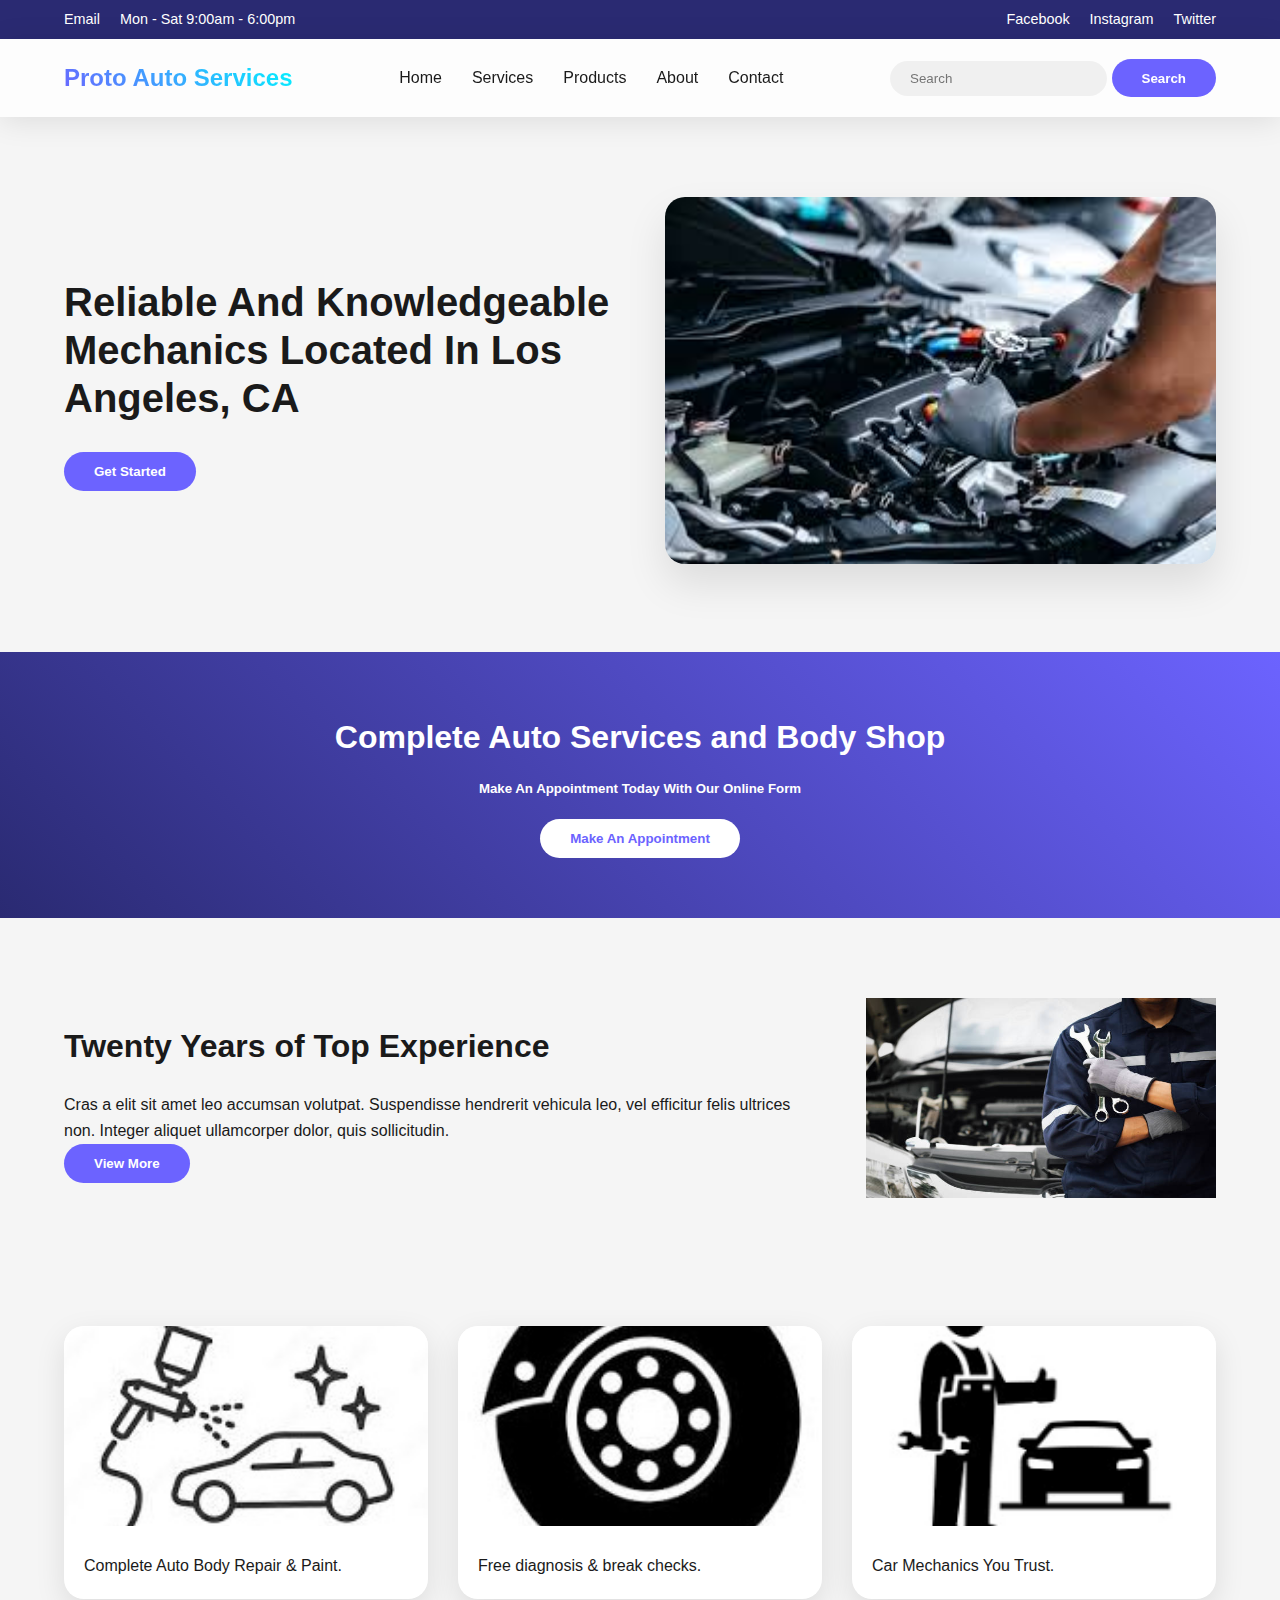
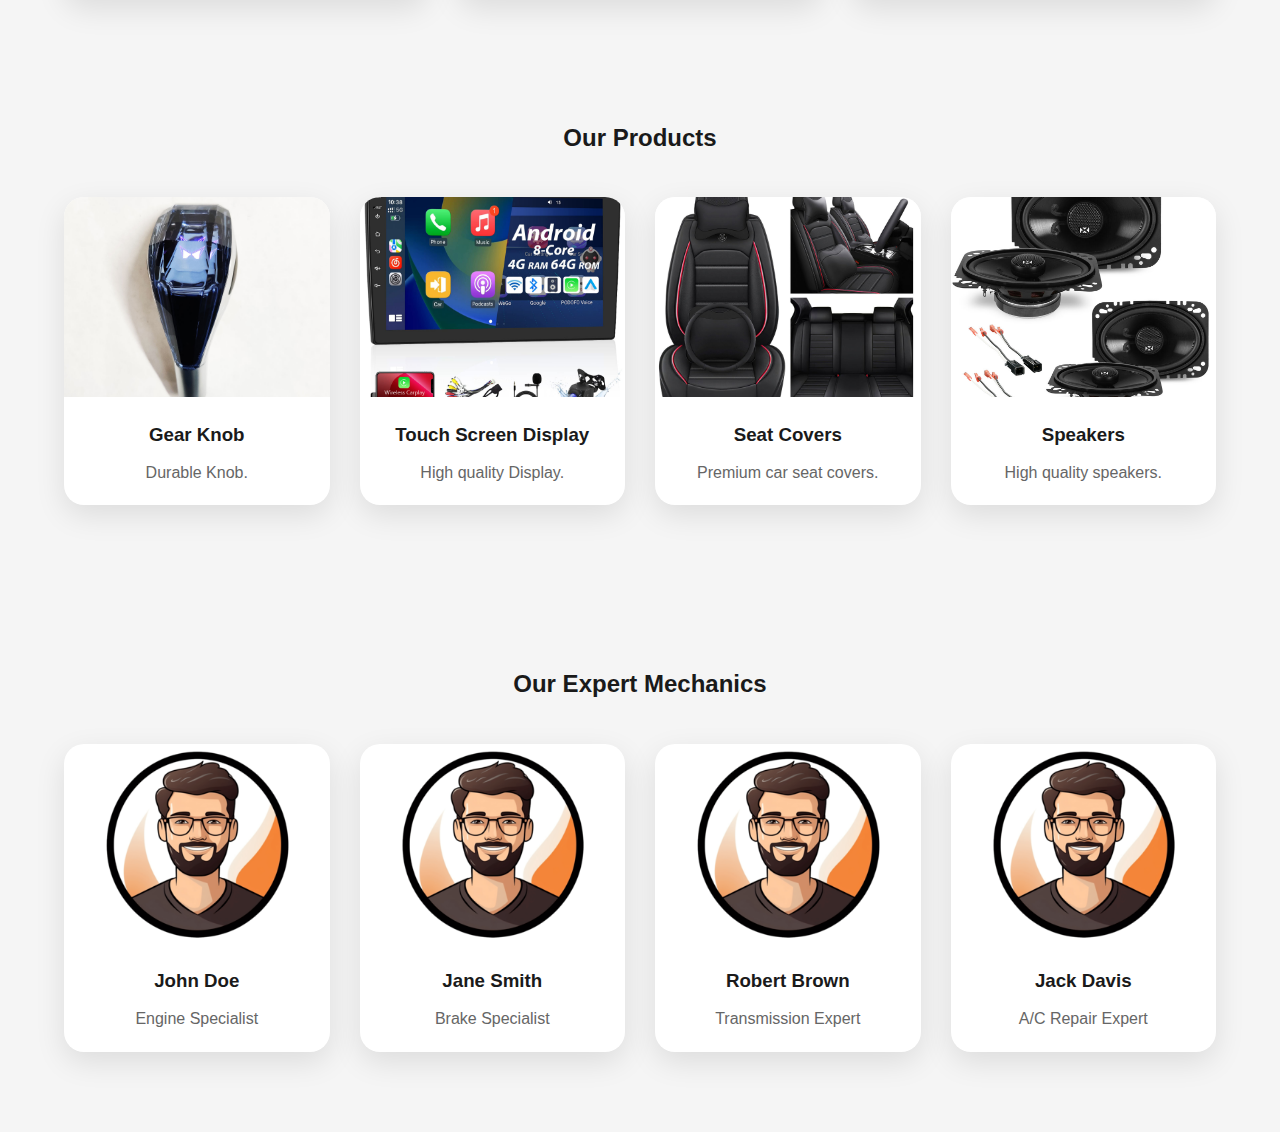
<file: Auto Services/Home.html>
<!DOCTYPE html>
<html lang="en">
<head>
    <meta charset="UTF-8">
    <meta name="viewport" content="width=device-width, initial-scale=1.0">
    <title>Home</title>
    <link rel="stylesheet" href="style.css">
</head>
<body>
    <div class="topbar">
        <div class="main-topbar">
            <ul>
                <li class="nav-item d-done"><a href="#">Email</a></li>
                <li>Mon - Sat 9:00am - 6:00pm</li>
            </ul>
        </div>        
        <div class="social">
            <ul>
                <li><a href="#">Facebook</a></li>
                <li><a href="#">Instagram</a></li>
                <li><a href="#">Twitter</a></li>
            </ul>
        </div>
    </div>

    <nav class="navigation">
        <div class="logo">
            Proto Auto Services
        </div>
        <div class="nav-links">
            <ul>
                <li><a href="#001">Home</a></li>
                <li><a href="#002">Services</a></li>
                <li><a href="#003">Products</a></li>
                <li><a href="#004">About</a></li>
                <li><a href="#005">Contact</a></li>
            </ul>
        </div>
        <div>
            <input type="text" placeholder="Search">
            <button>Search</button>
        </div>
    </nav>

    <div class="intro" id="001">
        <div class="intro-text">
            <p>Reliable And Knowledgeable Mechanics Located In Los Angeles, CA</p>
            <button type="button">Get Started</button>
        </div>
        <div class="intro-image">
            <img src="./Assets/repair img.jpg" alt="Repair">
        </div>
    </div>

    <div class="appointment">
        <h3>Complete Auto Services and Body Shop</h3>
        <h5>Make An Appointment Today With Our Online Form</h5>
        <button type="button">Make An Appointment</button>
    </div>

    <div class="experience" id="002">
        <div class="experience-text">
            <h2>Twenty Years of Top Experience</h2>
            <p>Cras a elit sit amet leo accumsan volutpat. Suspendisse hendrerit vehicula leo, vel efficitur felis ultrices non. Integer aliquet ullamcorper dolor, quis sollicitudin.</p>
            <button type="button">View More</button>
        </div>
        <div class="experience-image">
            <img src="./Assets/image.png" alt="Experience" height="200" width="350">
        </div>
    </div>

    <div class="posters">
        <div class="p1">
            <div>
                <img src="./Assets/download.jpg">
            </div>
            <div>
                <p>Complete Auto Body Repair & Paint.</p>
            </div>
        </div>
        <div class="p2">
            <div>
                <img src="./Assets/breaking.jpg">
            </div>
            <div>
                <p>Free diagnosis & break checks.</p>
            </div>
        </div>
        <div class="p3">
            <div>
                <img src="./Assets/download.png">
            </div>
            <div>
                <p>Car Mechanics You Trust.</p>
            </div>
        </div>
    </div>

    <div class="product-cards" id="003">
        <h2>Our Products</h2>
        <div class="cards">
            <div class="card">
                <img src="./Assets/gear-shift-knob.jpg" alt="Product 1">
                <h3>Gear Knob</h3>
                <p>Durable Knob.</p>
            </div>
            <div class="card">
                <img src="./Assets/display.jpg" alt="Product 2">
                <h3>Touch Screen Display</h3>
                <p>High quality Display.</p>
            </div>
            <div class="card">
                <img src="./Assets/seat-cover.jpg" alt="Product 3">
                <h3>Seat Covers</h3>
                <p>Premium car seat covers.</p>
            </div>
            <div class="card">
                <img src="./Assets/speakers.jpg" alt="Product 4">
                <h3>Speakers</h3>
                <p>High quality speakers.</p>
            </div>
        </div>
    </div>

    <div class="team-cards" id="004">
        <h2>Our Expert Mechanics</h2>
        <div class="cards">
            <div class="card">
                <img src="./Assets/profile1.png" alt="Mechanic 1">
                <h3>John Doe</h3>
                <p>Engine Specialist</p>
            </div>
            <div class="card">
                <img src="./Assets/profile1.png" alt="Mechanic 2">
                <h3>Jane Smith</h3>
                <p>Brake Specialist</p>
            </div>
            <div class="card">
                <img src="./Assets/profile1.png" alt="Mechanic 3">
                <h3>Robert Brown</h3>
                <p>Transmission Expert</p>
            </div>
            <div class="card">
                <img src="./Assets/profile1.png" alt="Mechanic 4">
                <h3>Jack Davis</h3>
                <p>A/C Repair Expert</p>
            </div>
        </div>
    </div>

</body>
</html>
</file>
<file: Auto Services/style.css>
/* Modern Variables */
:root {
    --primary: #6C63FF;
    --secondary: #2A2A72;
    --accent: #00F5FF;
    --dark: #1A1A1A;
    --light: #F5F5F5;
    --glass: rgba(255, 255, 255, 0.1);
    --glass-border: rgba(255, 255, 255, 0.2);
  }
  
  /* Global Reset and Fonts */
  * {
    margin: 0;
    padding: 0;
    box-sizing: border-box;
    font-family: 'Inter', 'SF Pro Display', -apple-system, BlinkMacSystemFont, sans-serif;
  }
  
  body {
    background: var(--light);
    color: var(--dark);
    line-height: 1.6;
  }
  
  /* Smooth Scroll Behavior */
  html {
    scroll-behavior: smooth;
  }
  
  /* Top Bar Styling */
  .topbar {
    background: var(--secondary);
    color: white;
    padding: 8px 5%;
    display: flex;
    justify-content: space-between;
    align-items: center;
    font-size: 0.9rem;
  }
  
  .topbar ul {
    display: flex;
    list-style: none;
    gap: 20px;
  }
  
  .topbar a {
    color: white;
    text-decoration: none;
    transition: color 0.3s ease;
  }
  
  .topbar a:hover {
    color: var(--accent);
  }
  
  /* Navigation Styling */
  .navigation {
    background: rgba(255, 255, 255, 0.8);
    backdrop-filter: blur(10px);
    padding: 20px 5%;
    display: flex;
    justify-content: space-between;
    align-items: center;
    position: sticky;
    top: 0;
    z-index: 1000;
    box-shadow: 0 4px 30px rgba(0, 0, 0, 0.1);
  }
  
  .logo {
    font-size: 1.5rem;
    font-weight: 700;
    background: linear-gradient(45deg, var(--primary), var(--accent));
    -webkit-background-clip: text;
    -webkit-text-fill-color: transparent;
  }
  
  .nav-links ul {
    display: flex;
    gap: 30px;
    list-style: none;
  }
  
  .nav-links a {
    color: var(--dark);
    text-decoration: none;
    font-weight: 500;
    position: relative;
    padding: 5px 0;
  }
  
  .nav-links a::after {
    content: '';
    position: absolute;
    bottom: -2px;
    left: 0;
    width: 0;
    height: 2px;
    background: var(--primary);
    transition: width 0.3s ease;
  }
  
  .nav-links a:hover::after {
    width: 100%;
  }

  nav button {
    height: 38px;
  }
  
  /* Search Input Styling */
  input[type="text"] {
    padding: 10px 20px;
    border: none;
    border-radius: 50px;
    background: rgba(0, 0, 0, 0.05);
    transition: all 0.3s ease;
  }
  
  input[type="text"]:focus {
    outline: none;
    box-shadow: 0 0 0 2px var(--primary);
    background: white;
  }
  
  /* Intro Section */
  .intro {
    display: flex;
    align-items: center;
    padding: 80px 5%;
    gap: 50px;
  }
  
  .intro-text {
    flex: 1;
  }
  
  .intro-text p {
    font-size: 2.5rem;
    font-weight: 700;
    margin-bottom: 30px;
    line-height: 1.2;
  }
  
  .intro-image {
    flex: 1;
  }
  
  .intro-image img {
    width: 100%;
    border-radius: 20px;
    box-shadow: 0 20px 40px rgba(0, 0, 0, 0.1);
  }
  
  /* Button Styling */
  button {
    padding: 12px 30px;
    border: none;
    border-radius: 50px;
    background: var(--primary);
    color: white;
    font-weight: 600;
    cursor: pointer;
    transition: transform 0.3s ease, box-shadow 0.3s ease;
  }
  
  button:hover {
    transform: translateY(-2px);
    box-shadow: 0 10px 20px rgba(108, 99, 255, 0.2);
  }
  
  /* Appointment Section */
  .appointment {
    background: linear-gradient(45deg, var(--secondary), var(--primary));
    color: white;
    padding: 60px 5%;
    text-align: center;
  }
  
  .appointment h3 {
    font-size: 2rem;
    margin-bottom: 15px;
  }
  
  .appointment button {
    background: white;
    color: var(--primary);
    margin-top: 20px;
  }
  
  /* Experience Section */
  .experience {
    display: flex;
    align-items: center;
    padding: 80px 5%;
    gap: 50px;
  }
  
  .experience-text {
    flex: 1;
  }
  
  .experience-text h2 {
    font-size: 2rem;
    margin-bottom: 20px;
  }
  
  /* Posters Section */
  .posters {
    display: grid;
    grid-template-columns: repeat(auto-fit, minmax(300px, 1fr));
    gap: 30px;
    padding: 40px 5%;
  }
  
  .posters > div {
    background: white;
    border-radius: 20px;
    overflow: hidden;
    transition: transform 0.3s ease;
    box-shadow: 0 10px 30px rgba(0, 0, 0, 0.1);
  }
  
  .posters > div:hover {
    transform: translateY(-10px);
  }
  
  .posters img {
    width: 100%;
    height: 200px;
    object-fit: cover;
  }
  
  .posters p {
    padding: 20px;
    font-weight: 500;
  }
  
  /* Product Cards */
  .product-cards, .team-cards {
    padding: 80px 5%;
    text-align: center;
  }
  
  .cards {
    display: grid;
    grid-template-columns: repeat(auto-fit, minmax(250px, 1fr));
    gap: 30px;
    margin-top: 40px;
  }
  
  .card {
    background: white;
    border-radius: 20px;
    overflow: hidden;
    transition: all 0.3s ease;
    box-shadow: 0 10px 30px rgba(0, 0, 0, 0.1);
  }
  
  .card:hover {
    transform: translateY(-10px);
    box-shadow: 0 20px 40px rgba(0, 0, 0, 0.2);
  }
  
  .card img {
    width: 100%;
    height: 200px;
    object-fit: cover;
  }
  
  .card h3 {
    margin: 15px 0 10px;
  }
  
  .card p {
    color: #666;
    padding-bottom: 20px;
  }
  
  /* Responsive Design */
  @media (max-width: 768px) {
    .intro, .experience {
      flex-direction: column;
      text-align: center;
    }
    
    .navigation {
      flex-direction: column;
      gap: 20px;
    }
    
    .nav-links ul {
      flex-direction: column;
      text-align: center;
    }
    
    .topbar {
      flex-direction: column;
      gap: 10px;
    }
    
    .intro-text p {
      font-size: 2rem;
    }
  }
</file>
